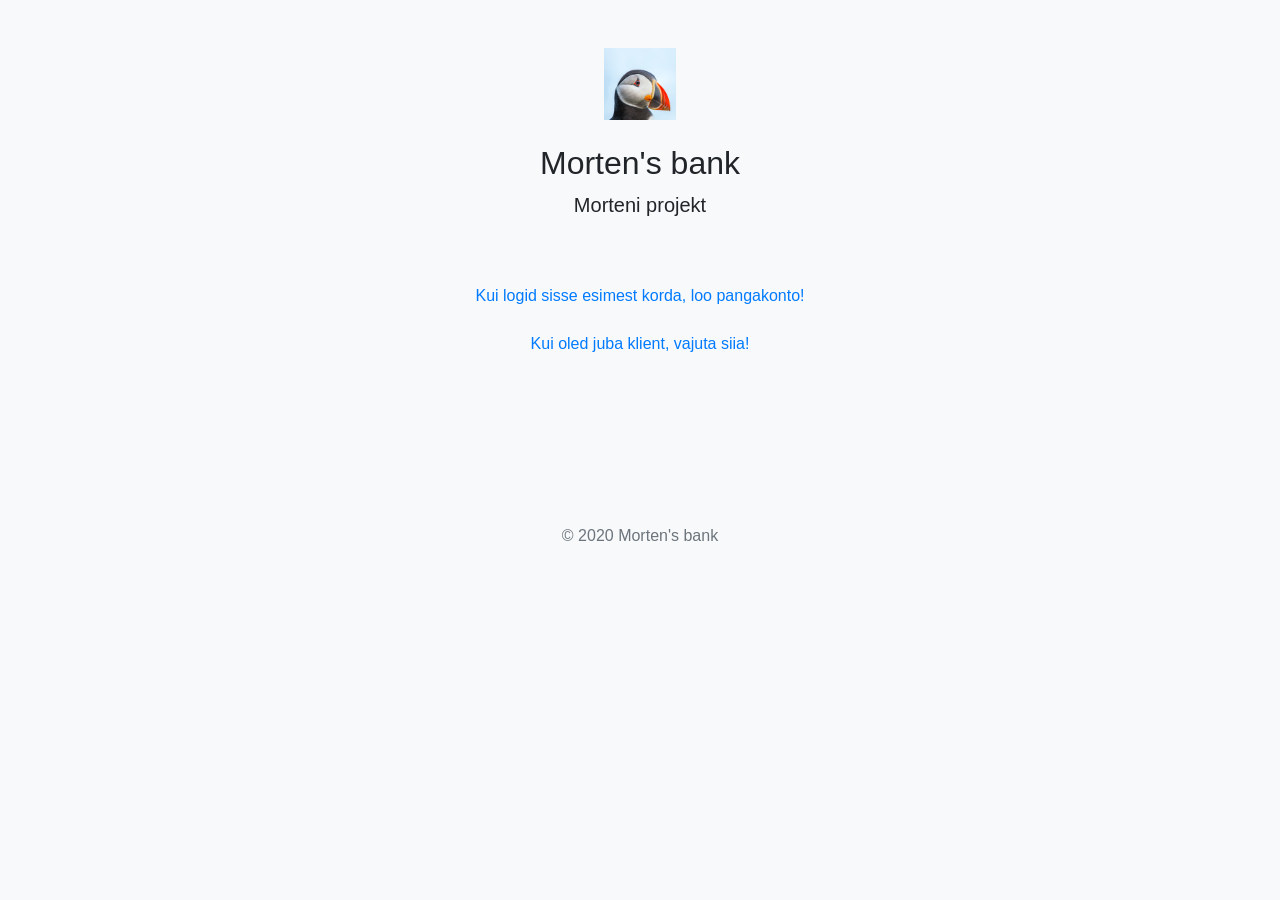
<file: src/main/resources/Public/index.html>
<!DOCTYPE html>
<html lang="en">
<head>
    <meta charset="UTF-8">
    <title>Morten</title>

    <link rel="stylesheet" href="https://stackpath.bootstrapcdn.com/bootstrap/4.5.2/css/bootstrap.min.css"
          integrity="sha384-JcKb8q3iqJ61gNV9KGb8thSsNjpSL0n8PARn9HuZOnIxN0hoP+VmmDGMN5t9UJ0Z" crossorigin="anonymous">
    <meta name="viewport" content="width=device-width, initial-scale=1, shrink-to-fit=no">
    <meta name="description" content="">
    <meta name="author" content="Morten">
    <meta name="generator" content="Jekyll v4.1.1">
    <title>Checkout example · Bootstrap</title>
</head>
<body class="bg-light">
<div class="container">
    <div class="py-5 text-center">
        <img height="72" width="72" alt="" src="img/slider_puffin_jpegmini_mobile.jpg" class="d-block mx-auto mb-4">
        <h2>Morten's bank</h2>
        <p class="lead">Morteni projekt</p>
    </div>
    <div align="center">
        <a href="createBankAccount.html">Kui logid sisse esimest korda, loo pangakonto!</a>
    </div>
    <br>
    <div align="center">
        <a href="loggedIn.html">Kui oled juba klient, vajuta siia!</a>
    </div>
    <br>
    <br>
    <br>
</div>
<footer class="my-5 pt-5 text-muted text-center text-small">
    <p class="mb-1">© 2020 Morten's bank</p>
</footer>
</body>
</html>
</file>
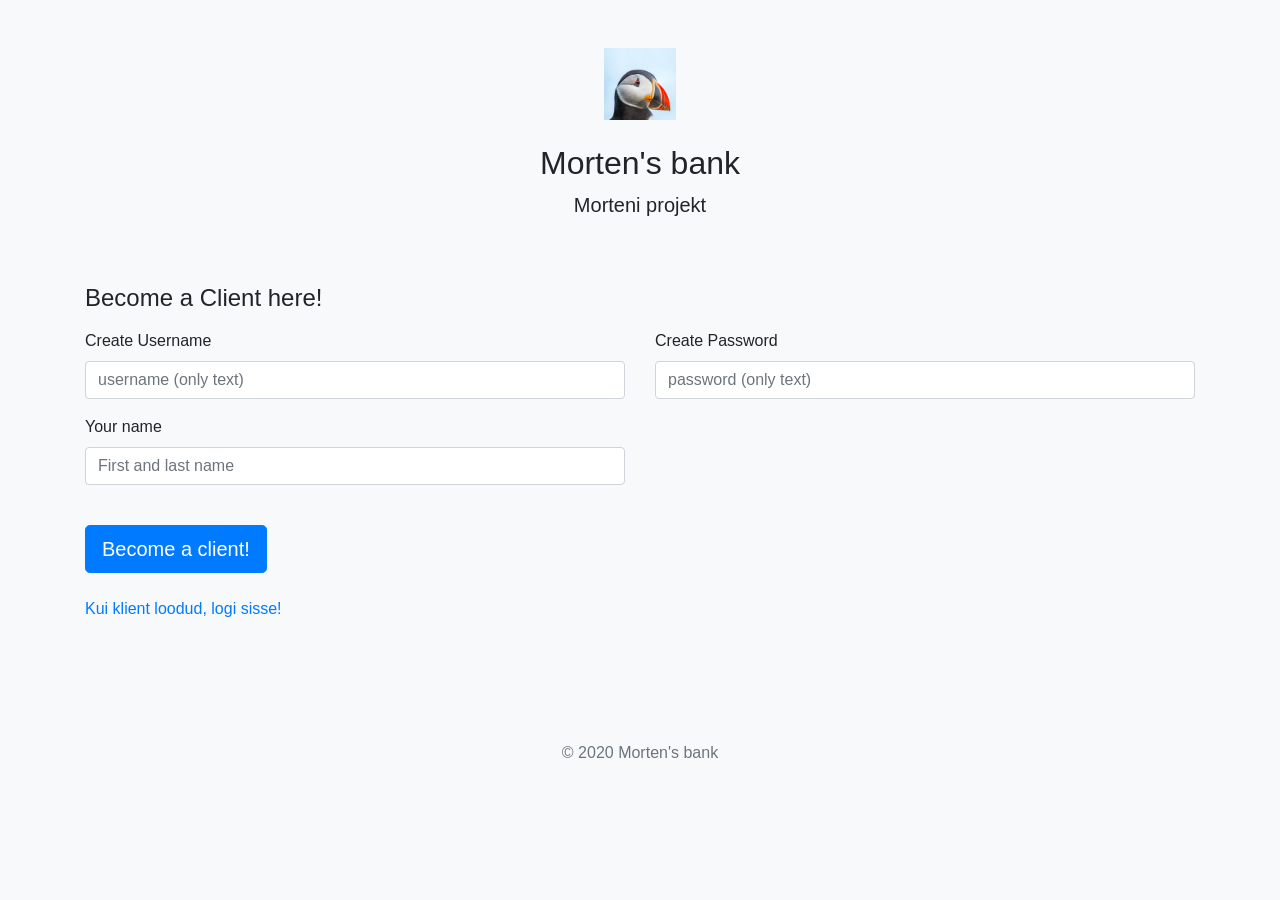
<file: src/main/resources/Public/createClient.html>
<!DOCTYPE html>
<html lang="en">
<head>
    <meta charset="UTF-8">
    <title>Morten</title>
    <link rel="stylesheet" href="https://stackpath.bootstrapcdn.com/bootstrap/4.5.2/css/bootstrap.min.css"
          integrity="sha384-JcKb8q3iqJ61gNV9KGb8thSsNjpSL0n8PARn9HuZOnIxN0hoP+VmmDGMN5t9UJ0Z" crossorigin="anonymous">
    <meta name="viewport" content="width=device-width, initial-scale=1, shrink-to-fit=no">
    <meta name="description" content="">
    <meta name="author" content="Morten">
    <meta name="generator" content="Jekyll v4.1.1">
    <title>Checkout example · Bootstrap</title>
</head>
<body class="bg-light">
<div class="container">
    <div class="py-5 text-center">
        <img height="72" width="72" alt="" src="img/slider_puffin_jpegmini_mobile.jpg" class="d-block mx-auto mb-4">
        <h2>Morten's bank</h2>
        <p class="lead">Morteni projekt</p>
    </div>
    <div class="col-md-25 order-md-25">
        <h4 class="mb-3">Become a Client here!</h4>
        <div class="row">
            <div class="col-md-6 mb-3">
                <label for="inputUsernameForCreateClient">Create Username</label>
                <input type="text" class="form-control" id="inputUsernameForCreateClient"
                       placeholder="username (only text)">
                <div class="invalid-feedback">
                    Username is required.
                </div>
            </div>
            <div class="col-md-6 mb-3">
                <label for="inputPasswordForCreateClient">Create Password</label>
                <input type="text" class="form-control" id="inputPasswordForCreateClient"
                       placeholder="password (only text)">
                <div class="invalid-feedback">
                    Password is required.
                </div>
            </div>
            <div class="col-md-6 mb-3">
                <label for="inputNameForCreateClient">Your name</label>
                <input type="text" class="form-control" id="inputNameForCreateClient" placeholder="First and last name">
                <div class="invalid-feedback">
                    Name is required.
                </div>
            </div>
        </div>
        <br>
        <button id="buttonCreateClient" class="btn btn-primary btn-lg">
            Become a client!
        </button>
        <br>
        <span id='messagesCreateClient'></span>
        <br>
        <div>
            <a href="login.html">Kui klient loodud, logi sisse!</a>
        </div>
        <br>
    </div>
</div>
</div>
<script>

    //INPUT
    let inputNameForCreateClient = document.getElementById("inputNameForCreateClient");
    let inputUsernameForCreateClient = document.getElementById("inputUsernameForCreateClient");
    let inputPasswordForCreateClient = document.getElementById("inputPasswordForCreateClient");

    //BUTTON
    let buttonCreateClient = document.getElementById("buttonCreateClient");

    //MESSAGE
    let messagesCreateClient = document.getElementById('messagesCreateClient');

    //Create new client
    buttonCreateClient.addEventListener('click', function () {
        fetch('/sqlNewClient', {
            method: 'POST',
            cache: 'no-cache',
            headers: {
                'Content-Type': 'application/json'
            },
            body: JSON.stringify({
                name: inputNameForCreateClient.value,
                username: inputUsernameForCreateClient.value,
                password: inputPasswordForCreateClient.value
            })
        })
            .then(function () {
                messagesCreateClient.innerText = 'Success!';
            })
            .catch(function (err) {
                console.log(err);
                messagesCreateClient.innerText = 'This does not seem right';
            });
    })
</script>
<footer class="my-5 pt-5 text-muted text-center text-small">
    <p class="mb-1">© 2020 Morten's bank</p>
</footer>
</body>
</html>
</file>
